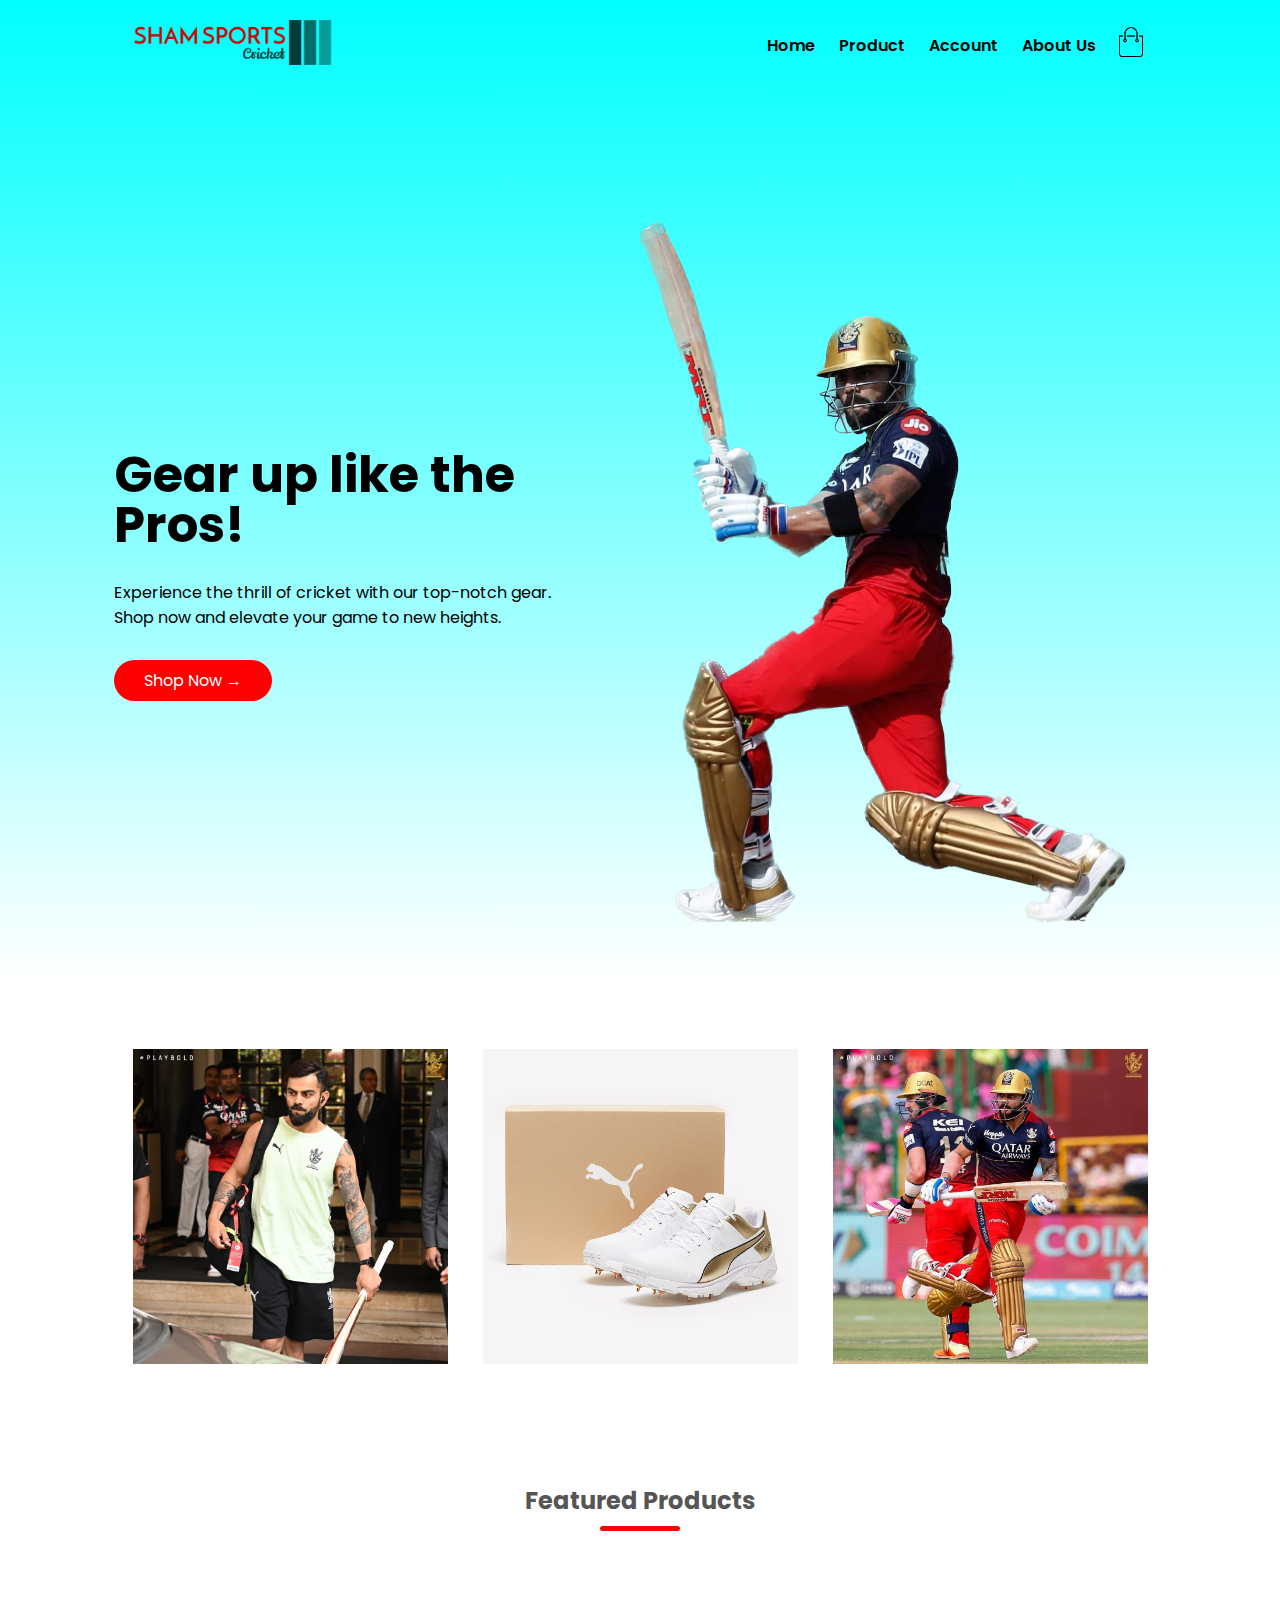
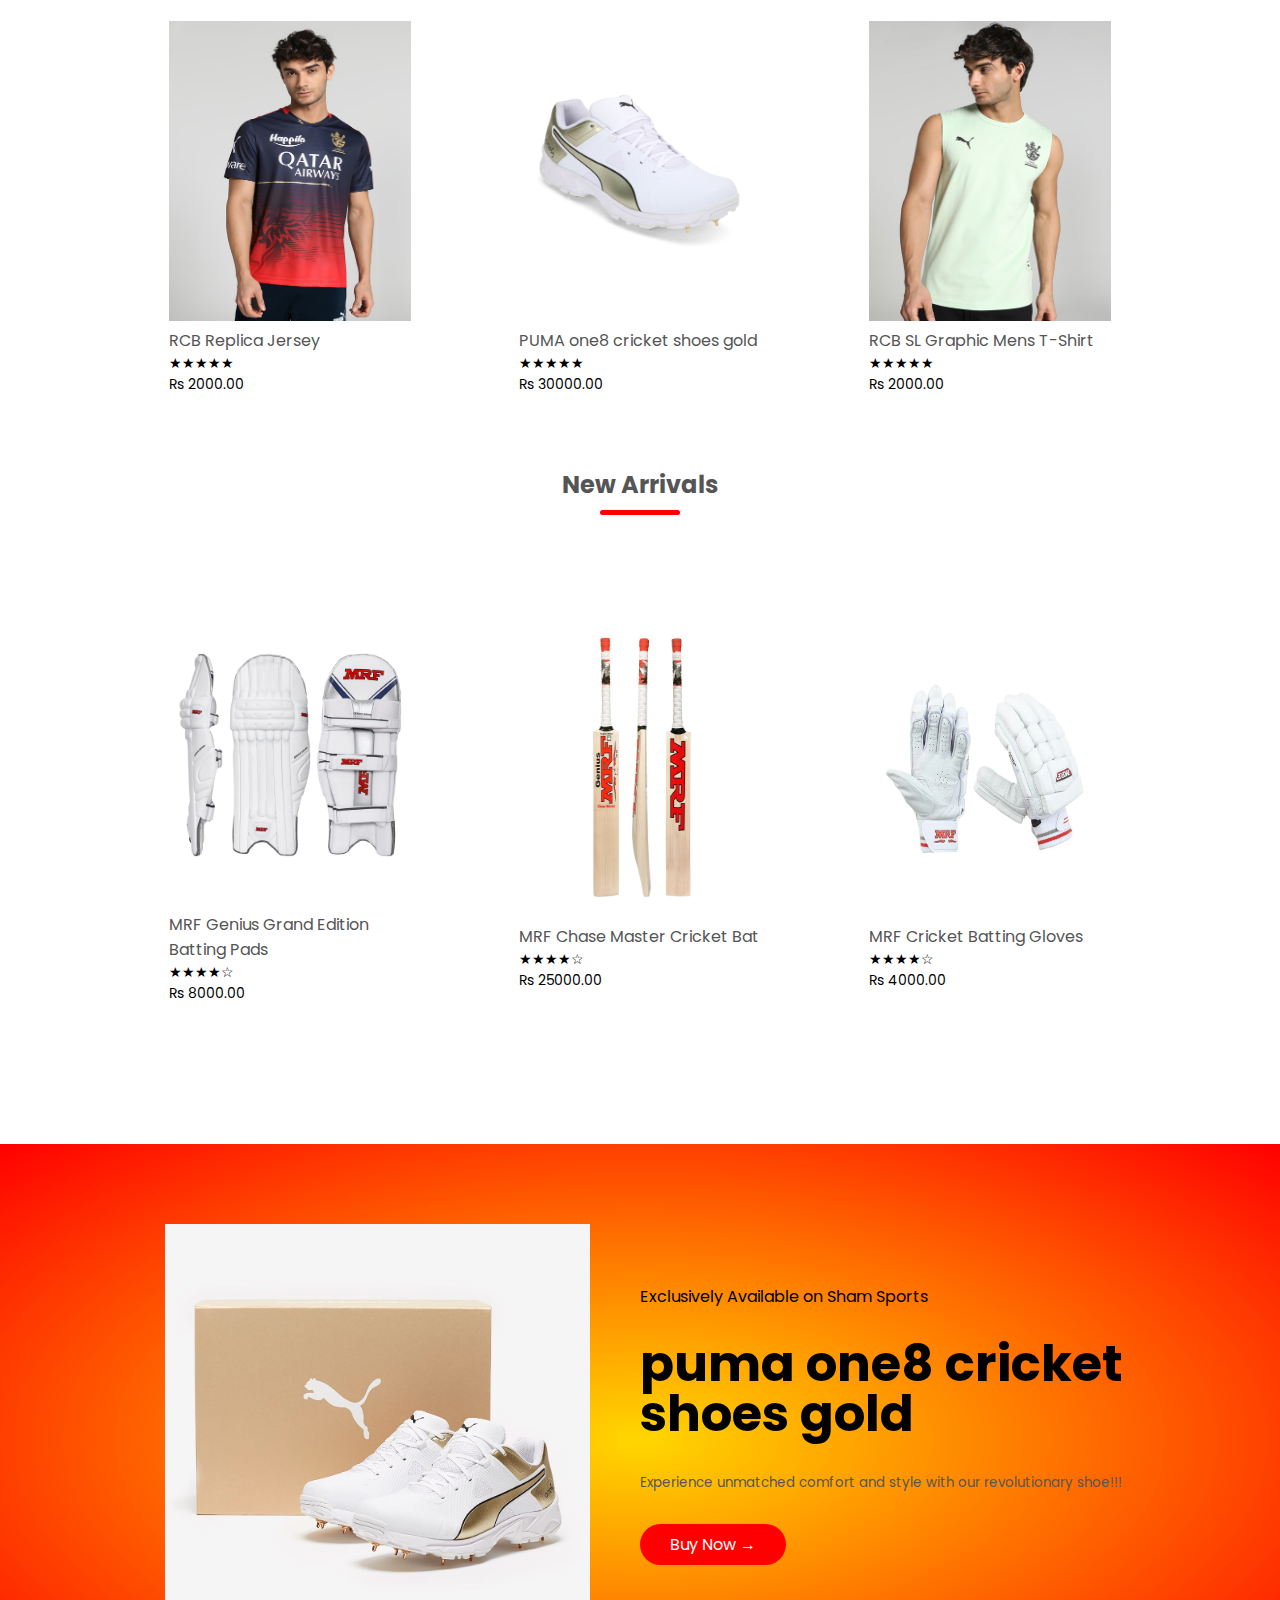
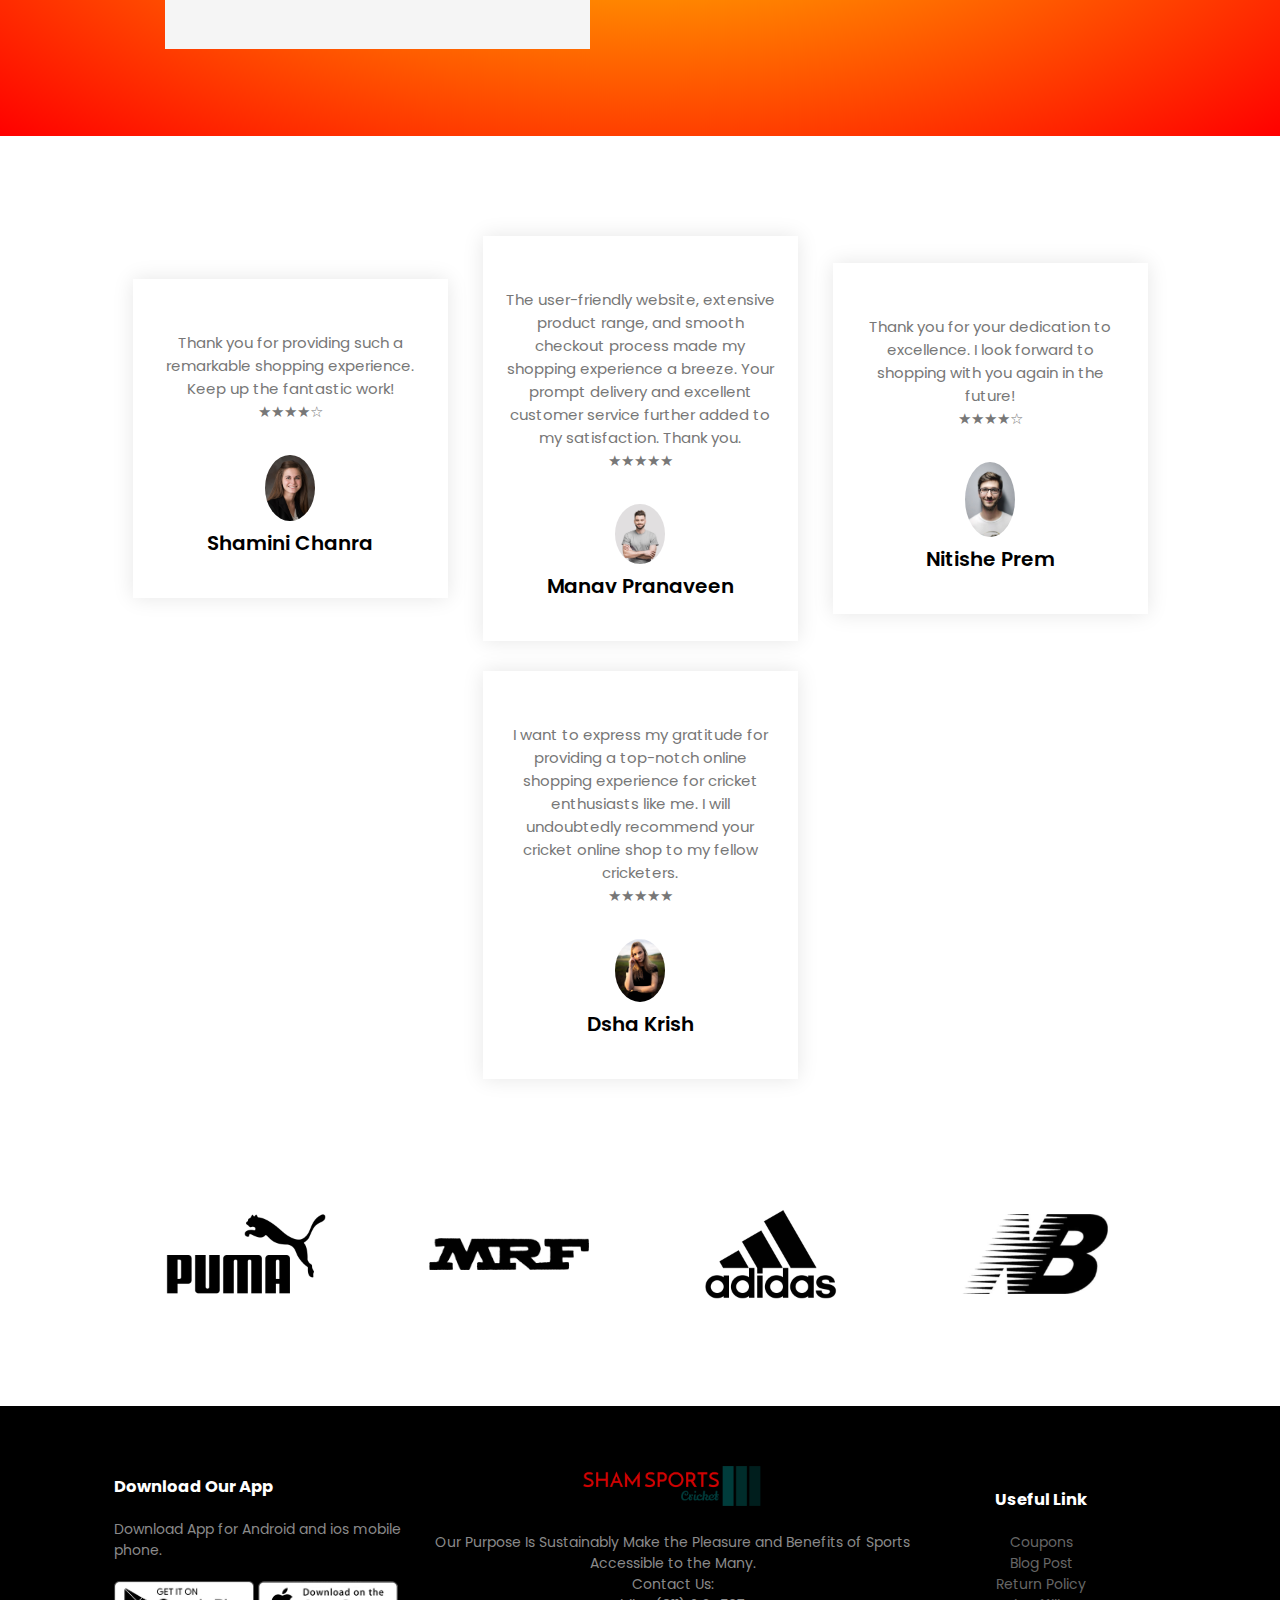
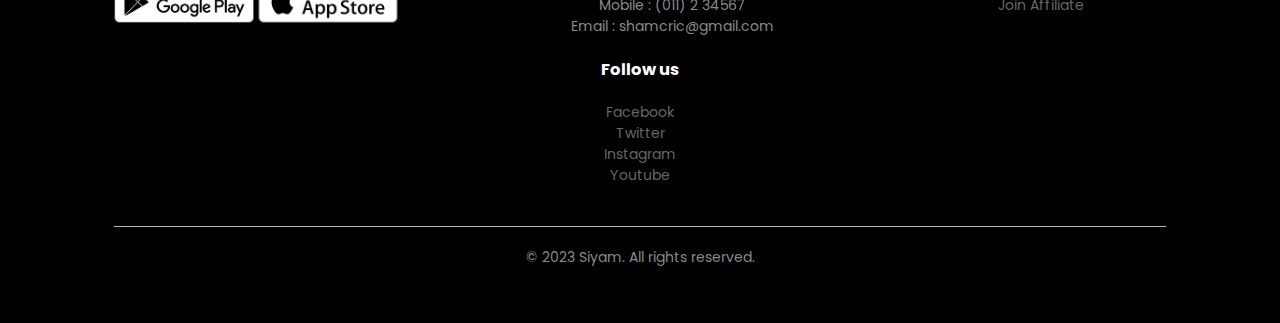
<file: Index.html>
<!doctype html>
<html>
<head>
	<meta charset="UTF-8">
	<meta name="viewport" content="width=device-width, initial-scale=1.0" >
	<title>Sham Sports | Ecommerce Website Design</title>
	<link rel="stylesheet" type="text/css" href="Style.css">
	<link rel="preconnect" href="https://fonts.googleapis.com">
	<link rel="preconnect" href="https://fonts.gstatic.com" crossorigin>
	<link href="https://fonts.googleapis.com/css2?family=Poppins:wght@300;500;600;700&display=swap" rel="stylesheet">
</head>

	
<body>
<div class="header">
	<div class="container">
		<div class="navber">
			<div class="logo">
				<a href="Index.html"><img src="IMG/sham-sports-high-resolution-logo-color-on-transparent-background.png" width="200px"></a>
			</div>
			<nav>
				<ul id="MenuItems">
					<li><a href="Index.html">Home</a></li>
					<li><a href="ProductPage.php">Product</a></li>
					<li><a href="login.php">Account</a></li>
					<li><a href="AboutPage.html">About Us</a></li>
				</ul>
			</nav>
			<a href="AddtoCart.html"><img src="IMG/cart.png" width="30px" height="30px"></a>
			<img src="IMG/menu.png" class="menu-icon" onClick="menutoggle()">
		</div>
		<div class="row">
			<div class="col-2">
				<h1>Gear up like the <br>Pros!</h1>
				<p>Experience the thrill of cricket with our top-notch gear. <br>Shop now and elevate your game to new heights.</p>
				<a href="ProductPage.html" class="btn" >Shop Now &#8594;</a>
			</div>
			<div class="col-2">
				<img src="IMG/Subject.PNG" height="800px">
			</div>
		</div>
	</div>
</div>
	
		
<!---------Featured Categories-------->
	<div class="categories">
		<div class="small-container">
			<div class="row">
			<div class="col-3">
				<img src="IMG/IMG_7279.JPG">		
			</div>
			<div class="col-3">
				<img src="IMG/207612_Main_0499445.avif">
			</div>
			<div class="col-3">
				<img src="IMG/IMG_7306.JPG">
			</div>
		</div>
		</div>
	</div>
		
<!----new arraival----->
	<div class="small-container">
	<h2 class="tittle">Featured Products</h2>
		<div class="row">
			<div class="col-4">
				<img src="IMG/60640601_1.jpg" width="300px" height="300px">
				<h4>RCB Replica Jersey</h4>
				<p>★★★★★</p>
				<p>Rs 2000.00</p>
			</div>
			<div class="col-4">
				<img src="IMG/d6852f4b-97cd-4d78-b6d9-ff83682848341558354556946-Puma-White-9061558354556052-1.webp" width="300px" height="300px">
				<h4>PUMA one8 cricket shoes gold</h4>
				<p>★★★★★</p>
				<p>Rs 30000.00</p>
			</div>
			<div class="col-4">
				<img src="IMG/60638401_1.jpg" width="300px" height="300px">
				<h4>RCB SL Graphic Mens T-Shirt</h4>
				<p>★★★★★</p>
				<p>Rs 2000.00</p>
			</div>
		</div>
		
		<h2 class="tittle">New Arrivals</h2>
		<div class="row">
			<div class="col-4">
				<img src="IMG/MRF-Genius-Grand-Cricket-Batting-Pad-2021-Main_e642abba-384f-445d-a4a4-2f3731abda6b.webp" width="300px" height="300px">
				<h4>MRF Genius Grand Edition Batting Pads</h4>
				<p>★★★★☆</p>
				<p>Rs 8000.00</p>
			</div>
			<div class="col-4">
				<img src="IMG/2_1400x_9cbc43ce-ad27-4e53-aa46-412b3af39400_1200x1200.webp" width="300px" height="300px">
				<h4>MRF Chase Master Cricket Bat</h4>
				<p>★★★★☆</p>
				<p>Rs 25000.00</p>
			</div>
			<div class="col-4">
				<img src="IMG/MRF-Genius-Elite-Batting-Gloves-Mens_450x450.webp" width="300px" height="300px">
				<h4>MRF Cricket Batting Gloves</h4>
				<p>★★★★☆</p>
				<p>Rs 4000.00</p>
			</div>
		</div>
	</div>
		
<!------------offer------------>
	<div class="offer">
		<div class="small-container">
			<div class="row">
				<div class="col-2">
					<img src="IMG/207612_Main_0499445.avif" class="offer-img">
				</div>
				<div class="col-2">
					<p>Exclusively Available on Sham Sports</p>
					<h1>puma one8 cricket shoes gold</h1>
					<small>Experience unmatched comfort and style with our revolutionary shoe!!!</small>
					<a href="ProductPage.html" class="btn">Buy Now &#8594;</a>
				</div>
			</div>
		</div>
	</div>
			
<!------------feedback--------------->
	<div class="feedback">
		<div class="small-container">
			<div class="row">
				<div class="col-3">
					<p>Thank you for providing such a remarkable shopping experience. Keep up the fantastic work!<br>★★★★☆</p>
					<img src="IMG/Kayla-Person.jpg" >
					<h3>Shamini Chanra</h3>
				</div>
				<div class="col-3">
					<p>The user-friendly website, extensive product range, and smooth checkout process made my shopping experience a breeze. Your prompt delivery and excellent customer service further added to my satisfaction. Thank you.<br>★★★★★</p>
					<img src="IMG/istockphoto-1200677760-612x612.jpg">
					<h3>Manav Pranaveen</h3>
				</div>
				<div class="col-3">
					<p>Thank you for your dedication to excellence. I look forward to shopping with you again in the future!<br>★★★★☆</p>
					<img src="IMG/pexels-photo-220453.webp" >
					<h3>Nitishe Prem</h3>
				</div>
				<div class="col-3">
					<p>I want to express my gratitude for providing a top-notch online shopping experience for cricket enthusiasts like me. I will undoubtedly recommend your cricket online shop to my fellow cricketers.<br>★★★★★</p>
					<img src="IMG/photo-1605434700731-331ca2458a77.jpeg">
					<h3>Dsha Krish</h3>
				</div>
			</div>
		</div>
	</div>
		
<!---------------Brands----------------->
	<div class="brands">
		<div class="small-container">
			<div class="row">
				<div class="col-5">
					<img src="IMG/PUMA-logo.jpg">
				</div>
				<div class="col-5">
					<img src="IMG/mrf-tyres-logo-3.png">
				</div>
				<div class="col-5">
					<img src="IMG/Adidas-Logo-1991-present.jpg">
				</div>
				<div class="col-5">
					<img src="IMG/New-balance-logo.jpg">
				</div>
			</div>
		</div>
	</div>
		
<!---------------Footer--------------->
	<div class="footer">
		<div class="container">
			<div class="row">
				<div class="footer-col-1">
					<h3>Download Our App</h3>
					<p>Download App for Android and ios mobile phone.</p>
					<div class="app-logo">
						<img src="IMG/play-store.png">
						<img src="IMG/app-store.png">
					</div>
				</div>
				<div class="footer-col-2">
					<img src="IMG/sham-sports-high-resolution-logo-color-on-transparent-background.png">
					<p>Our Purpose Is Sustainably Make the Pleasure and Benefits of Sports Accessible to the Many.</p>
					<p>Contact Us:</p>
					<p>Mobile : (011) 2 34567</p>
					<p bold>Email : shamcric@gmail.com</p>
				</div>
				<div class="footer-col-3">
					<h3>Useful Link</h3>
					<ul>
						<li>Coupons</li>
						<li>Blog Post</li>
						<li>Return Policy</li>
						<li>Join Affiliate</li>
					</ul>
				</div>
				<div class="footer-col-4">
					<h3>Follow us</h3>
					<ul>
						<li>Facebook</li>
						<li>Twitter</li>
						<li>Instagram</li>
						<li>Youtube</li>
					</ul>
				</div>
			</div>
			<hr>
			<p class="copyright">&copy; 2023 Siyam. All rights reserved.</p>
		</div>
	</div>
	
<!-----------js for toggle menu----------->
	<script>
		var MenuItems = document.getElementById("MenuItems");
		
		MenuItems.style.maxHeight = "0px";
		
		function menutoggle(){
			if(MenuItems.style.maxHeight == "0px"){
				
				MenuItems.style.maxHeight = "200px";
			}
			else{
				
				MenuItems.style.maxHeight = "0px";
			}
		}
	</script>
</body>
</html>
</file>
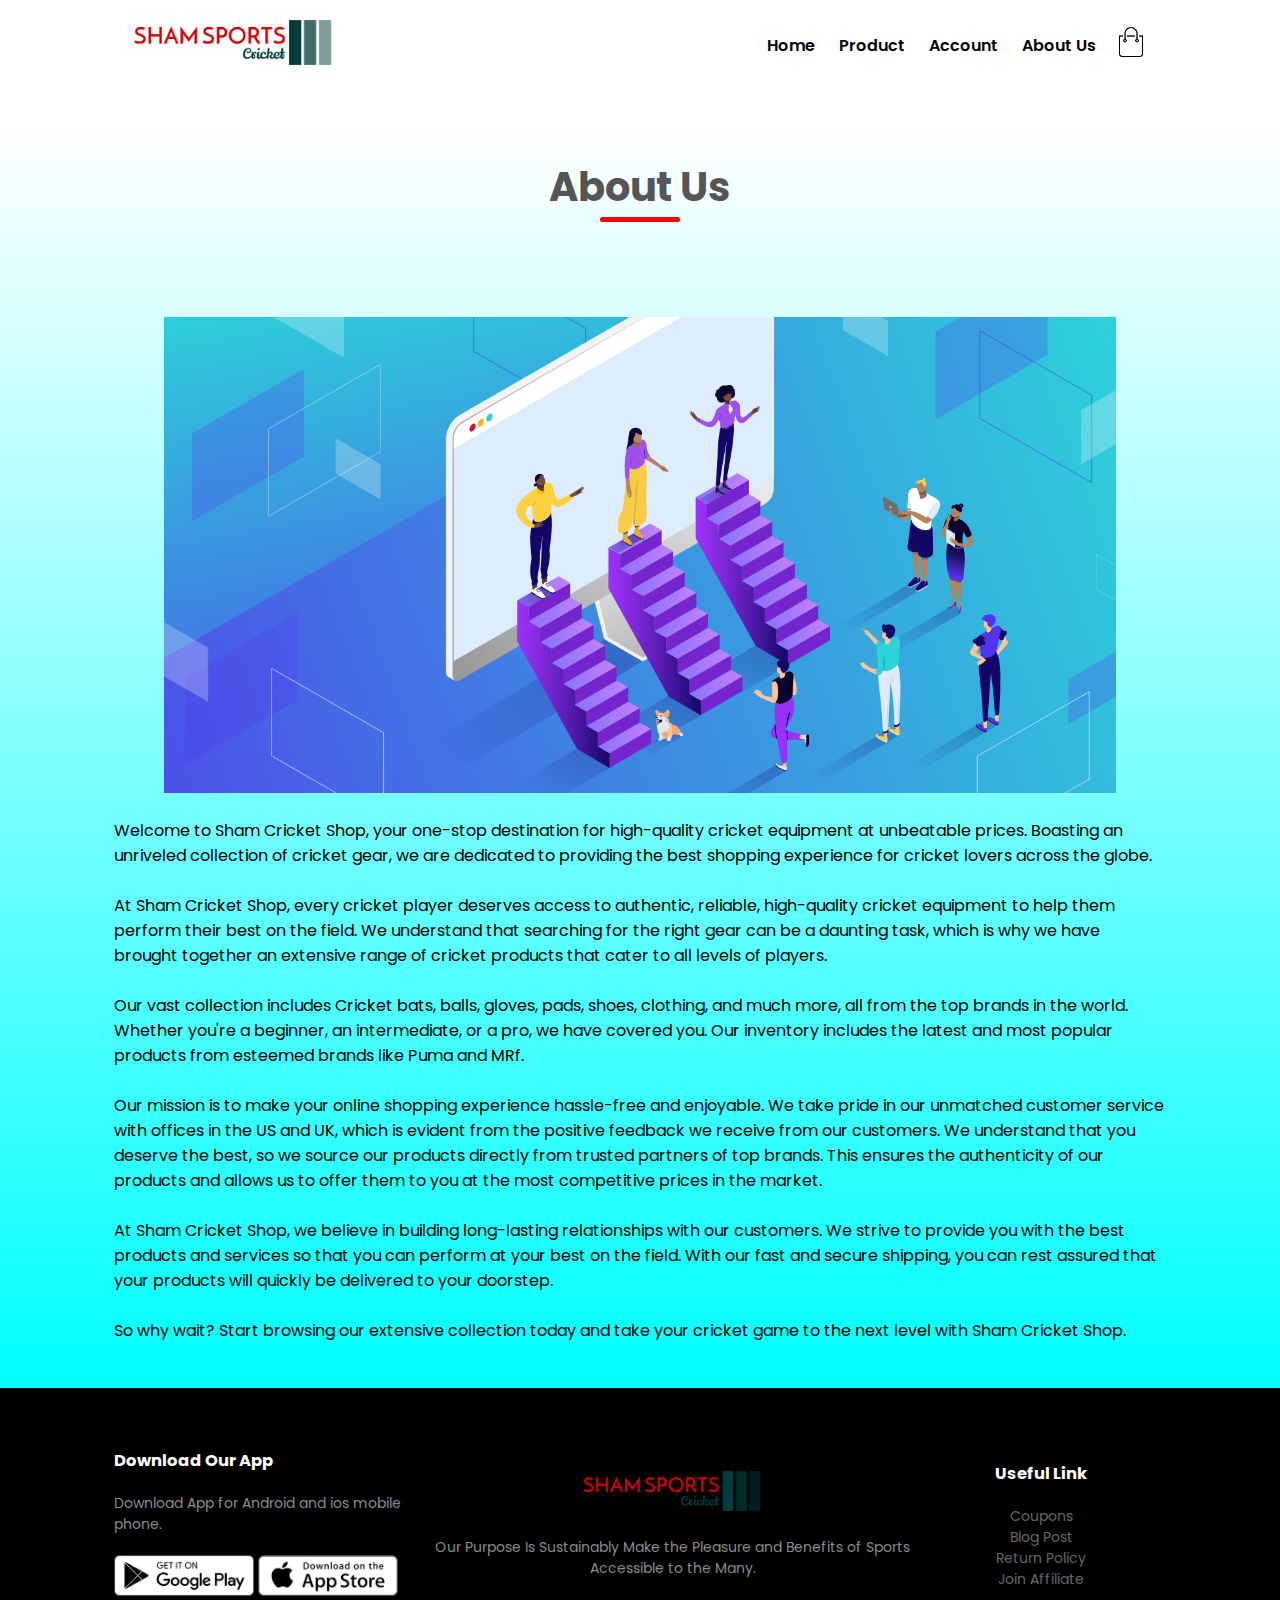
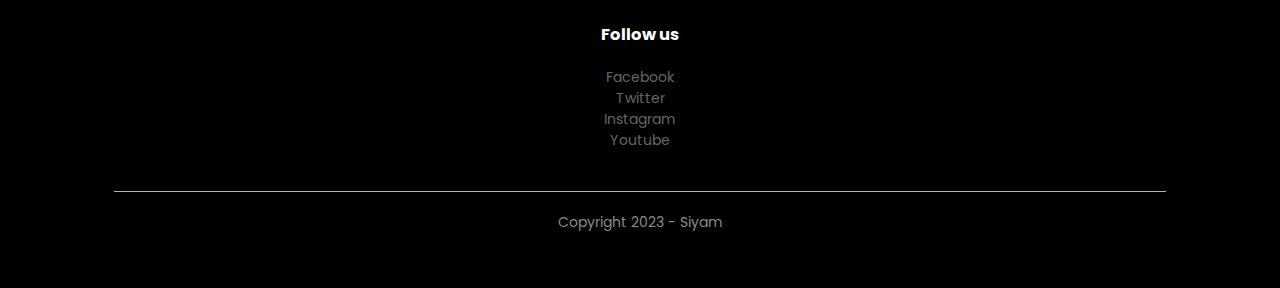
<file: AboutPage.html>
<!doctype html>
<html>
<head>
	<meta charset="UTF-8">
	<meta name="viewport" content="width=device-width, initial-scale=1.0" >
	<title>About-Sham Sports</title>
	<link rel="stylesheet" type="text/css" href="Style.css">
	<link rel="preconnect" href="https://fonts.googleapis.com">
	<link rel="preconnect" href="https://fonts.gstatic.com" crossorigin>
	<link href="https://fonts.googleapis.com/css2?family=Poppins:wght@300;500;600;700&display=swap" rel="stylesheet">
</head>

<body>

	<div class="container">
		<div class="navber">
			<div class="logo">
				<img src="IMG/sham-sports-high-resolution-logo-color-on-transparent-background.png" width="200px">
			</div>
			<nav>
				<ul id="MenuItems">
					<li><a href="Index.html">Home</a></li>
					<li><a href="ProductPage.php">Product</a></li>
					<li><a href="login.php">Account</a></li>
					<li><a href="AboutPage.html">About Us</a></li>
				</ul>
			</nav>
			<a href="AddtoCart.html"><img src="IMG/cart.png" width="30px" height="30px"></a>
			<img src="IMG/menu.png" class="menu-icon" onClick="menutoggle()">
		</div>
	</div>
	
<!------------about-page------------->	
<div class="about-page">
	<div class="heading"> 
		<h1>About Us</h1>
	</div>
	<div class="container">
		<div class="about-content">
				<div class="about-img">
				<img src="IMG/about-us-page.png">
		</div>
				<p><br>
					Welcome to Sham Cricket Shop, your one-stop destination for high-quality cricket equipment at unbeatable prices. Boasting an unriveled collection of cricket gear, we are dedicated to providing the best shopping experience for cricket lovers across the globe.
					<br><br>
					At Sham Cricket Shop, every cricket player deserves access to authentic, reliable, high-quality cricket equipment to help them perform their best on the field. We understand that searching for the right gear can be a daunting task, which is why we have brought together an extensive range of cricket products that cater to all levels of players.
					<br><br>
					Our vast collection includes Cricket bats, balls, gloves, pads, shoes, clothing, and much more, all from the top brands in the world. Whether you're a beginner, an intermediate, or a pro, we have covered you. Our inventory includes the latest and most popular products from esteemed brands like Puma and MRf.
					<br><br>
					Our mission is to make your online shopping experience hassle-free and enjoyable. We take pride in our unmatched customer service with offices in the US and UK, which is evident from the positive feedback we receive from our customers. We understand that you deserve the best, so we source our products directly from trusted partners of top brands. This ensures the authenticity of our products and allows us to offer them to you at the most competitive prices in the market.
					<br><br>
					At Sham Cricket Shop, we believe in building long-lasting relationships with our customers. We strive to provide you with the best products and services so that you can perform at your best on the field. With our fast and secure shipping, you can rest assured that your products will quickly be delivered to your doorstep.
					<br><br>
					So why wait? Start browsing our extensive collection today and take your cricket game to the next level with Sham Cricket Shop.
				</p>	
		</div>	
	</div>
</div>
		
<!----------Footer---------->
	<div class="footer">
		<div class="container">
			<div class="row">
				<div class="footer-col-1">
					<h3>Download Our App</h3>
					<p>Download App for Android and ios mobile phone.</p>
					<div class="app-logo">
						<img src="IMG/play-store.png">
						<img src="IMG/app-store.png">
					</div>
				</div>
				<div class="footer-col-2">
					<img src="IMG/sham-sports-high-resolution-logo-color-on-transparent-background.png">
					<p>Our Purpose Is Sustainably Make the Pleasure and Benefits of Sports Accessible to the Many.</p>
				</div>
				<div class="footer-col-3">
					<h3>Useful Link</h3>
					<ul>
						<li>Coupons</li>
						<li>Blog Post</li>
						<li>Return Policy</li>
						<li>Join Affiliate</li>
					</ul>
				</div>
				<div class="footer-col-4">
					<h3>Follow us</h3>
					<ul>
						<li>Facebook</li>
						<li>Twitter</li>
						<li>Instagram</li>
						<li>Youtube</li>
					</ul>
				</div>
			</div>
			<hr>
			<p class="copyright">Copyright 2023 -  Siyam</p>
		</div>
	</div>
		
<!-----------js for toggle menu----------->
	<script>
		var MenuItems = document.getElementById("MenuItems");
		
		MenuItems.style.maxHeight = "0px";
		
		function menutoggle(){
			if(MenuItems.style.maxHeight == "0px"){
				
				MenuItems.style.maxHeight = "200px";
			}
			else{
				
				MenuItems.style.maxHeight = "0px";
			}
		}
	</script>
</body>
</html>
</file>
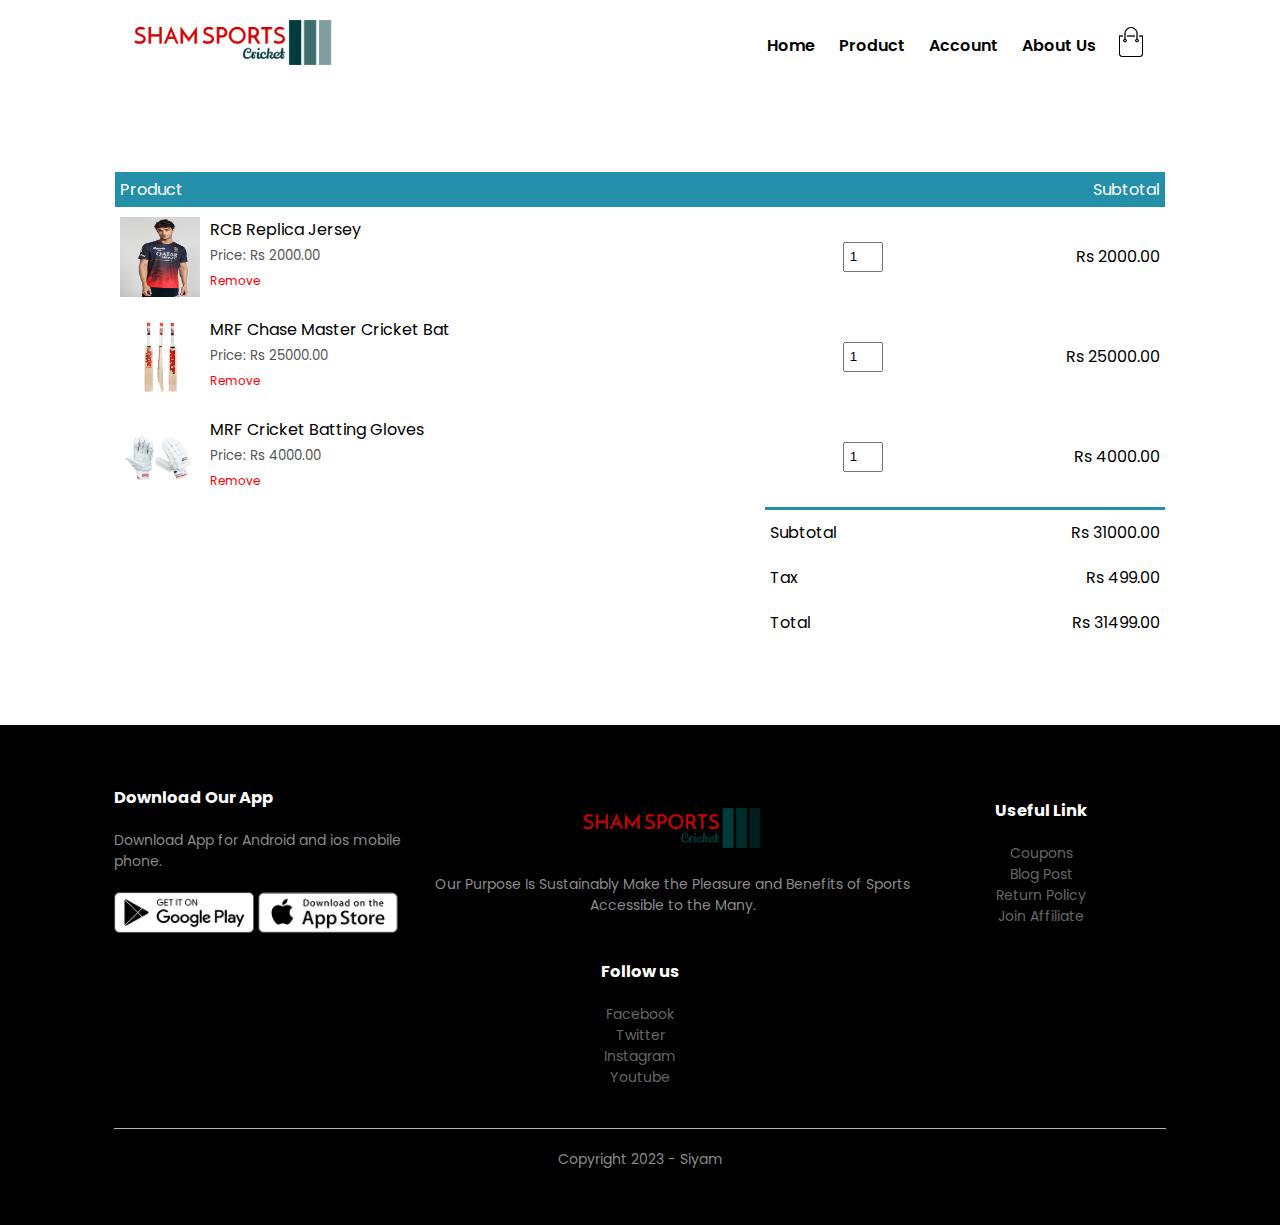
<file: AddtoCart.html>
<!doctype html>
<html>
<head>
	<meta charset="UTF-8">
	<meta name="viewport" content="width=device-width, initial-scale=1.0" >
	<title>Add to Cart-Sham Sports</title>
	<link rel="stylesheet" type="text/css" href="Style.css">
	<link rel="preconnect" href="https://fonts.googleapis.com">
	<link rel="preconnect" href="https://fonts.gstatic.com" crossorigin>
	<link href="https://fonts.googleapis.com/css2?family=Poppins:wght@300;500;600;700&display=swap" rel="stylesheet">
</head>

<body>	
	<div class="container">
		<div class="navber">
			<div class="logo">
				<a href="Index.html"><img src="IMG/sham-sports-high-resolution-logo-color-on-transparent-background.png" width="200px"></a>
			</div>
			<nav>
				<ul id="MenuItems">
					<li><a href="Index.html">Home</a></li>
					<li><a href="ProductPage.php">Product</a></li>
					<li><a href="login.php">Account</a></li>
					<li><a href="AboutPage.html">About Us</a></li>
				</ul>
			</nav>
			<a href="AddtoCart.html"><img src="IMG/cart.png" width="30px" height="30px"></a>
			<img src="IMG/menu.png" class="menu-icon" onClick="menutoggle()">
		</div>
	</div>
	
<!----------Card items details----------->
	<div class="small-container cart-page">
	 	<table>
			<tr>
				<th>Product</th>
				<th></th>
				<th>Subtotal</th>
			</tr>
			<tr>
				<td>
					<div class="cart-info">
						<img src="IMG/60640601_1.jpg">
						<div>
							<p>RCB Replica Jersey</p>
							<small>Price: Rs 2000.00</small>
							<br>
							<a href="">Remove</a>
						</div>
					</div>
				
				</td>
				<td><input type="number" value="1" min="1"></td>
				<td>Rs 2000.00</td>
			</tr>
			<tr>
				<td>
					<div class="cart-info">
						<img src="IMG/2_1400x_9cbc43ce-ad27-4e53-aa46-412b3af39400_1200x1200.webp">
						<div>
							<p>MRF Chase Master Cricket Bat</p>
							<small>Price: Rs 25000.00</small>
							<br>
							<a href="">Remove</a>
						</div>
					</div>
				
				</td>
				<td><input type="number" value="1" min="1"></td>
				<td>Rs 25000.00</td>
			</tr>
			<tr>
				<td>
					<div class="cart-info">
						<img src="IMG/MRF-Genius-Elite-Batting-Gloves-Mens_450x450.webp">
						<div>
							<p>MRF Cricket Batting Gloves</p>
							<small>Price: Rs 4000.00</small>
							<br>
							<a href="">Remove</a>
						</div>
					</div>
				
				</td>
				<td><input type="number" value="1" min="1"></td>
				<td>Rs 4000.00</td>
			</tr>
		</table>
		
		<div class="total-price">
			<table>
				<tr>
					<td>Subtotal</td>
					<td>Rs 31000.00</td>
				</tr>
				<tr>
					<td>Tax</td>
					<td>Rs 499.00</td>
				</tr>
				<tr>
					<td>Total</td>
					<td>Rs 31499.00</td>
				</tr>
			</table>
		</div>
</div>
			
<!----------Footer---------->
	<div class="footer">
		<div class="container">
			<div class="row">
				<div class="footer-col-1">
					<h3>Download Our App</h3>
					<p>Download App for Android and ios mobile phone.</p>
					<div class="app-logo">
						<img src="IMG/play-store.png">
						<img src="IMG/app-store.png">
					</div>
				</div>
				<div class="footer-col-2">
					<img src="IMG/sham-sports-high-resolution-logo-color-on-transparent-background.png">
					<p>Our Purpose Is Sustainably Make the Pleasure and Benefits of Sports Accessible to the Many.</p>
				</div>
				<div class="footer-col-3">
					<h3>Useful Link</h3>
					<ul>
						<li>Coupons</li>
						<li>Blog Post</li>
						<li>Return Policy</li>
						<li>Join Affiliate</li>
					</ul>
				</div>
				<div class="footer-col-4">
					<h3>Follow us</h3>
					<ul>
						<li>Facebook</li>
						<li>Twitter</li>
						<li>Instagram</li>
						<li>Youtube</li>
					</ul>
				</div>
			</div>
			<hr>
			<p class="copyright">Copyright 2023 -  Siyam</p>
		</div>
	</div>
	
<!-----------js for toggle menu----------->
	<script>
		var MenuItems = document.getElementById("MenuItems");
		
		MenuItems.style.maxHeight = "0px";
		
		function menutoggle(){
			if(MenuItems.style.maxHeight == "0px"){
				
				MenuItems.style.maxHeight = "200px";
			}
			else{
				
				MenuItems.style.maxHeight = "0px";
			}
		}
	</script>	
</body>
</html>
</file>
<file: Style.css>
@charset "UTF-8";
/* CSS Document */
*{
	margin: 0;
	padding: 0;
	box-sizing: border-box;
}
body{
	font-family: 'Poppins', sans-serif;
}
.navber{
	display: flex;
	align-items: center;
	padding: 20px;
	font-weight: 600;
}
.navber img:hover{
	color: red;
}
nav{
	flex: 1;
	text-align: right;
}
nav ul{
	display: inline-block;
	list-style-type: none;
}
nav :hover{
	color: red;
}
nav ul li{
	display: inline-block;
	margin-right: 20px;
}
a{
	text-decoration: none;
	color: black;
}
p{
	color: black;
}
.container{
	max-width: 1500px;
	margin: auto;
	padding: 0 50px;
}
.row{
	display: flex;
	align-items: center;
	flex-wrap: wrap;
	justify-content: space-around;
}
.col-2{
	flex-basis: 50%;
	min-width: 300px;
}
.col-2 img{
	max-width: 100%;
	padding: 50px 0;
}
.col-2 h1{
	font-size: 50px;
	line-height: 50px;
	margin: 30px 0;
	color: black;
}
.btn{
	display: inline-block;
	background: red;
	color: #fff;
	padding: 8px 30px;
	margin: 30px 0;
	border-radius: 30px;
	transition: background 0.5s;
}
.btn:hover{
	background: #563434;
}
.header{
	background: linear-gradient(#00ffff,white);
}
.header .row{
	margin-top: 80px;
}
.categories{
	margin: 70px 0;
	 
}
.col-3{
	flex-basis: 30%;
	min-width: 250px;
	margin-bottom: 30px;
}
.col-3 img{
	width: 100%;
}
.small-container{
	max-width: 1100px;
	margin: auto;
	padding: 0 25px;
}
.col-4{
	flex-basis: 25%;
	padding: 10px;
	min-width: 250px;
	margin-bottom: 50px;
	transition: transform 0.5s;
}
.col-4 img{
	width: 100%;
}
.tittle{
	text-align: center;
	margin: 0 auto 80px;
	position: relative;
	line-height: 60px;
	color: #555;
}
.tittle::after{
	content: '';
	background: red;
	width: 80px;
	height: 5px;
	border-radius: 5px;
	position: absolute;
	bottom: 0;
	left: 50%;
	transform: translateX(-50%)
}
h4{
	color: #555;
	font-weight: normal;
}
.col-4 p{
	font-size: 14px;
}
.col-4:hover{
	transform: translateY(-5px);
}
/*-------------------offer-------------------*/
.offer{
	background: radial-gradient(gold,red);
	margin-top: 80px;
	padding: 30px 0;
}
.col-2 .offer-img{
	padding: 50px;
}
small{
	color: #555;
}
/*-----------------Feedback-----------------*/
.feedback{
	padding-top: 100px;
}
.feedback .col-3{
	text-align: center;
	padding: 40px 20px;
	box-shadow: 0 0 20px 0px rgba(0,0,0,0.1);
	cursor: pointer;
	transition: transform 0.5s;
}
.feedback .col-3 img{
	width: 50px;
	margin-top: 20px;
	border-radius: 50%
}
.feedback .col-3:hover{
	transform: translateY(-10px);
}
.col-3 p{
	font-size: 15px;
	margin: 12px 0;
	color: #777;
}
.feedback .col-3 h3{
	font-weight: 600;
	color: black;
	font-size: 20px;
}
/*----------------brands-----------------*/
.brands{
	margin: 100px auto;
}

.col-5{
	width: 160px;
}
.col-5 img{
	width: 100%;
}
/*----------------Footer----------------*/

.footer{
	background: #000;
	color: #8a8a8a;
	font-size: 14px;
	padding: 60px 0 20px;
}
.footer p{
	color: #8a8a8a;
}
.footer h3{
	color: #fff;
	margin-bottom: 20px;
}
.footer-col-1, .footer-col-2, .footer-col-3, .footer-col-4{
	min-width: 250px;
	margin-bottom: 20px;
}
.footer-col-1{
	flex-basis: 30%;	
}
.footer-col-2{
	flex: 1;
	text-align: center;
}
.footer-col-2 img{
	width: 180px;
	margin-bottom: 20px;
}
.footer-col-3, .footer-col-4{
	flex-basis: 12%;
	text-align: center;
}
ul{
	list-style-type: none;
}
.app-logo{
	margin-top: 20px;
}
.app-logo img{
	width: 140px;
}
.footer hr{
	border: none;
	background: #b5b5b5;
	height: 1px;
	margin: 20px 0;
}
.copyright{
	text-align: center;
}
.menu-icon{
	width: 28px;
	margin-left: 20px;
	display: none;
}
/*----------------all product page-------------*/
.row-2{
	justify-content: space-between;
	margin: 100px auto 50px;
}
select{
	border: 1px solid black;
	padding: 5px;
}
select:focus{
	outline: none;
}
.page-btn{
	margin: 0 auto 80px;
}
.page-btn span{
	display: inline-block;
	border: 1px solid red;
	margin-left: 10px;
	width: 40px;
	height: 40px;
	text-align: center;
	line-height: 40px;
	cursor: pointer;
}
.page-btn span:hover{
	background: red;
	color: #fff;
}
.news {
	margin-bottom: 30px;
}
.news h2{
	text-align: left;
	padding: 30px 10px;
}
.mySlides {
	display: flex;
}
.slideshow-container {
	position: relative;
	margin: 0 30px;
}
/* Fading animation */
.fade {
	animation-name: fade;
	animation-duration: 1.5s;
}
@keyframes fade {
	from {
		opacity: 0.4;
	}
	to {
		opacity: 1;
	}
}
/*--------cart items---------*/
.cart-page{
	margin: 80px auto;
}
table{
	width: 100%;
	border-collapse: collapse;
}
.cart-info{
	display: flex;
	flex-wrap: wrap;
}
th{
	text-align: left;
	padding: 5px;
	color: #fff;
	background: #238FA8;
	font-weight: normal;
}
td{
	padding: 10px 5px;
}
td input{
	width: 40px;
	height: 30px;
	padding: 5px;
}
td a{
	color: red;
	font-size: 12px;
}
td img{
	width: 80px;
	height: 80px;
	margin-right: 10px;
}
.total-price{
	display: flex;
	justify-content: flex-end;
}
.total-price table{
	border-top: 3px solid #238FA8;
	width: 100%;
	max-width: 400px;
}
td:last-child{
	text-align: right;
}
th:last-child{
	text-align: right;
}
/*--------account page-----------*/
.account-page{
	padding: 10px 0px;
	background: linear-gradient(white, #00ffff);
}
.form-container{
	background: linear-gradient(white, #00ffff);
	width: 300px;
	height: 500px;
	position: relative;
	text-align: center;
	padding: 20px 0;
	margin: auto;
	box-shadow: 0 0 20px 0px rgba(0,0,0,0.1);
	border-radius: 10px;
}
.form-container span{
	font-weight: bold;
	padding: 0 10px;
	color: black;
	cursor: pointer;
	width: 100px;
	display: inline-block;
}
.form-btn{
	display: inline-block;

}
.form-container form{
	max-width: 300px;
	padding: 0 20px;
	position: absolute;
	top: 80px;
	transition: transform 1s;
}
form input{
	width: 100%;
	height: 30px;
	margin: 10px 0;
	padding: 0 10px;
	border: 2px solid #ccc;
}
form .btn{
	width: 100%;
	border: none;
	cursor: pointer;
	margin: 10px 0;
}
form .btn:focus{
	outline: none;
}
form a{
	font-size: 12px;
}

/*--------------About us---------------*/
.about-page{
	padding: 10px 0px;
	background: linear-gradient(white,#00ffff);
}
.heading{
	width: 90%;
	display: flex;
	justify-content: center;
	align-items: center;
	flex-direction: column;
	text-align: center;
	margin: 20px auto;
	font-size: 20px;
}
.heading h1{
	text-align: center;
	margin: 0 auto 80px;
	position: relative;
	line-height: 60px;
	color: #555;
}
.heading h1::after{
	content: " ";
	position: absolute;
	width: 80px;;
	height: 5px;
	display: block;
	margin: 0 auto;
	background-color: red;
	border-radius: 5px;
	left: 50%;
	transform: translateX(-50%)
}
.container{
	width: 90%;
	color: #666;
	margin-bottom: 35px;
}
.about-img img{
	max-width: 100%;
	display: block;
	padding: 0px 50px;
}
.about-content{
	flex: 1;
}
.abou-content p{
	line-height: 1.25;
	color: #666;
}
/*---------- media query for menu -----------*/	
@media only screen and (max-width: 800px){
	nav ul{
		position: absolute;
		top: 70px;
		left: 0;
		background: #333;
		width: 100%;
		overflow: hidden;
		transition: max-height 0.5s;
	}
	nav ul li{
		display: block;
		margin-right: 50px;
		margin-top: 10px;
		margin-bottom: 10px;
	}
	nav ul li a{
		color: #fff;
		padding: 0 10px;
	}
	.menu-icon{
		display: block;
		cursor: pointer;
	}
	.cart-info p{
		display: none;
	}
	.row{
		text-align: center;
	}
}
/*------------media query for menu less than 600 screen size---------*/
@media only screen and (max-height: 600px){
	.col-2, .col-3, .col-4{
		flex-basis: 100%;
	}
	.single-product .row{
		text-align: left;
	}
	.single-product .col-2{
		padding: 20px 0;
	}
	.single-product h1{
		font-size: 26px;
		line-height: 32px;
	}	
}
/*----------------media query for about-us-----------------*/
@media only screen and (max-height: 768px){
	.heading h1{
		font-size: 36px;
	}
	.container{
		padding: 0px;
	}
	.abou-content p{
		padding: 0px;
		font-size: 16px;
	}
}
</file>
